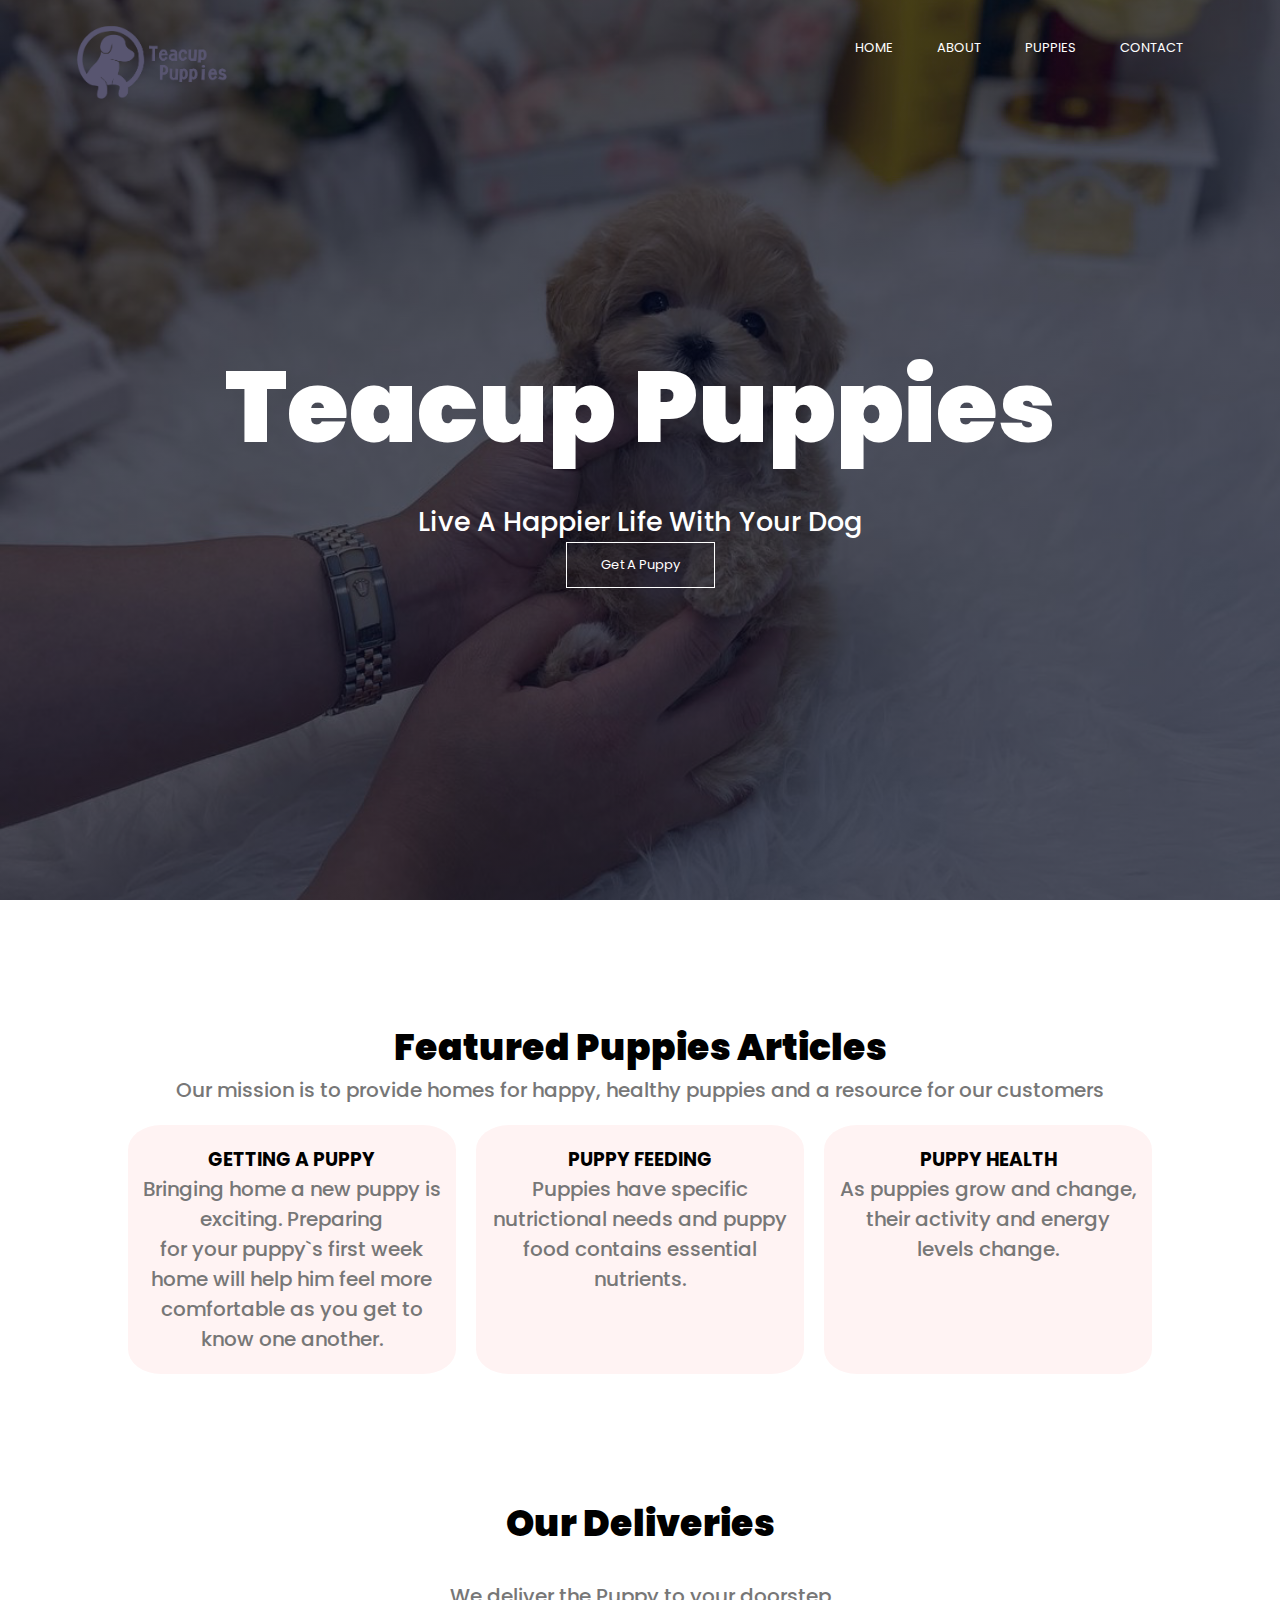
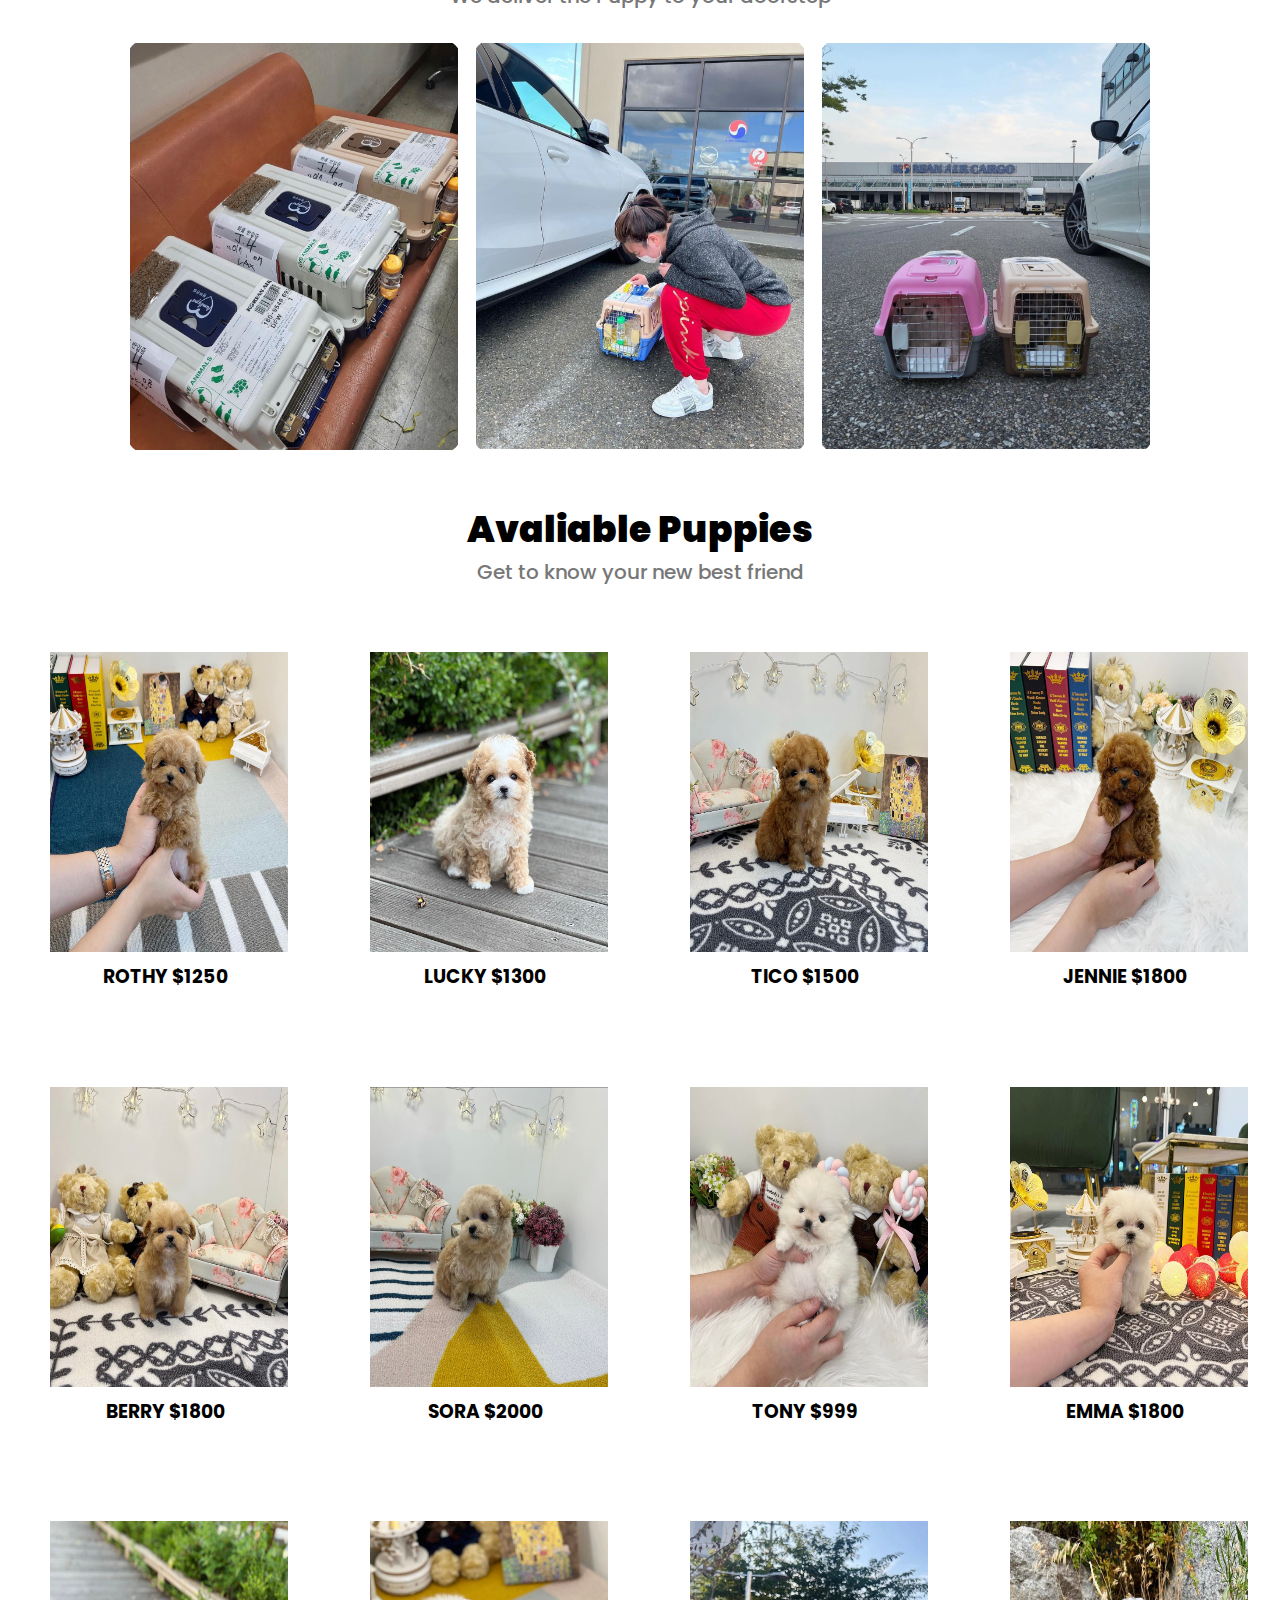
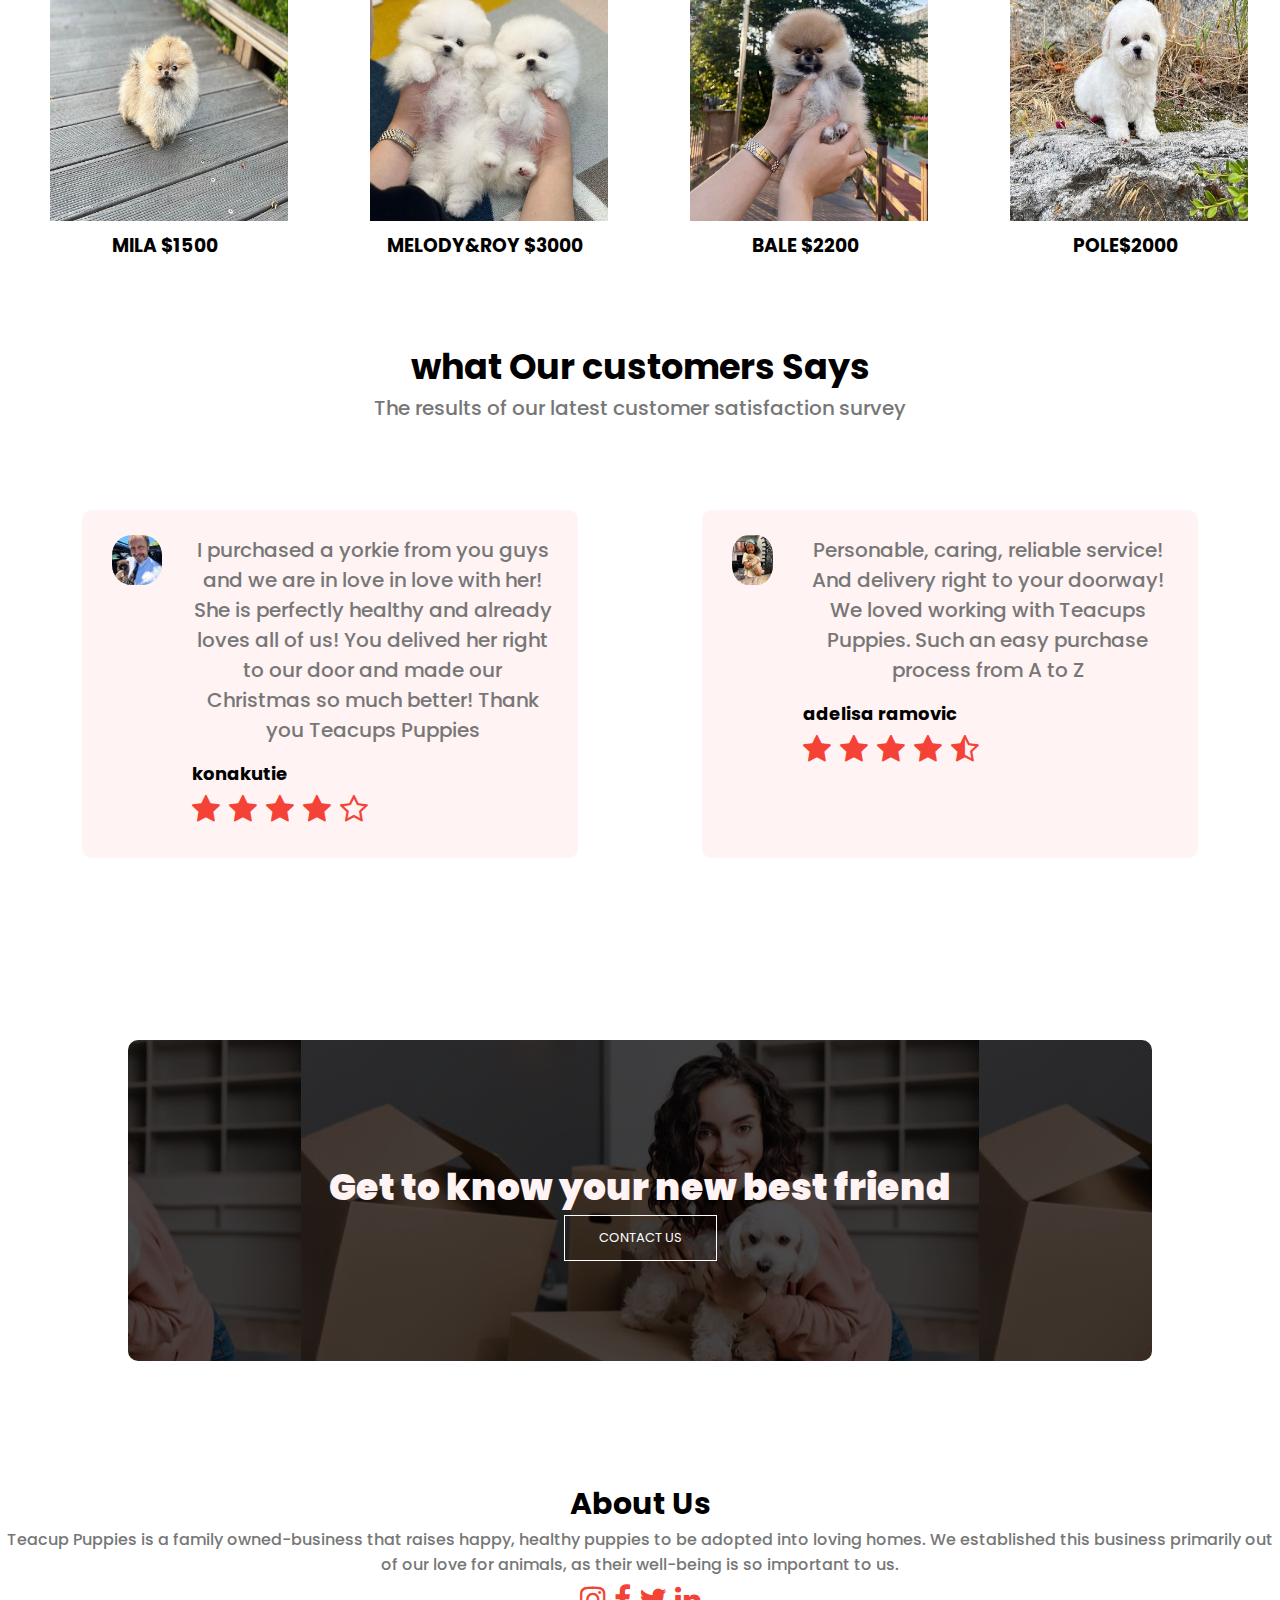
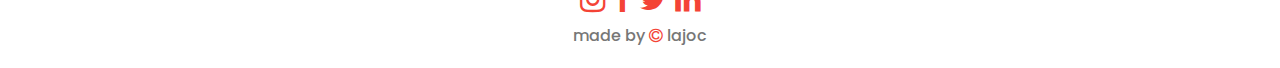
<file: index.html>
<!DOCTYPE html>
<html lang="en"> 
<head>
    <meta charset="UTF-8">
    <meta http-equiv="X-UA-Compatible" content="IE=edge">
    <meta name="viewport" content="width=device-width, initial-scale=1.0">
    <title>DOGS</title>
    <link rel="stylesheet" href="style.css">
    <link rel="preconnect" href="https://fonts.googleapis.com"> 
<link rel="preconnect" href="https://fonts.gstatic.com" crossorigin> 
<link href="https://fonts.googleapis.com/css2?family=Poppins:wght@300;400;500;600&display=swap" rel="stylesheet">
<link rel="stylesheet" href="https://stackpath.bootstrapcdn.com/font-awesome/4.7.0/css/font-awesome.min.css">
</head>
</head>

<body>
    <section class="header">
<nav>
    <a href="index.html"><img src="./img/dog 28.png" width="10px"></a>
    <div class="nav-links" id="navLinks">
        <i class="fa fa-times" onclick="hideMenu()"></i>
<ul>
    <li><a href="index.html">HOME</a></li>
    <li><a href="about.html">ABOUT</a></li>
    <li><a href="puppies.html">PUPPIES</a></li>  
    
    <li><a href="contact.html">CONTACT</a></li> 
</ul>
    </div>
    <i class="fa fa-bars" onclick="showMenu()"></i>
</nav>
 
<div class="text-box"> 
<h1>Teacup Puppies</h1>
<p>Live A Happier Life With Your Dog</p>
<a href="puppies.html" class="hero-btn">Get A Puppy</a>
</div>
    </section>

<!-- puppies -->


<section class="puppies">
<h1>Featured Puppies Articles</h1>
<p>Our mission is to provide homes for happy, healthy puppies and a resource for our customers</p>

<div class="row">
    <div class="puppies-col">
        <h3>GETTING A PUPPY </h3>
        <P>Bringing home a new puppy is exciting. Preparing <br>
            for your puppy`s first week home will help him feel more
           <br> comfortable as you get to know one another.
        </P>

    </div> 
    <div class="puppies-col">
        <h3>PUPPY FEEDING</h3>
        <P>Puppies have specific <br> nutrictional needs and
            puppy food contains essential nutrients. 
        </P>

    </div> 
    <div class="puppies-col">
        <h3>PUPPY HEALTH</h3>
        <P>
            As puppies grow and change, <br> their activity and energy levels change. 
        </P>

    </div> 

</div>

</section>

<section>
    
<section class="place">
    <h1> Our Deliveries</h1>
    <p>We deliver the Puppy to your doorstep </p>
     
    <div class="row">
          <div class="place-col">
            <img src="img/IMG_E1030.JPG">
            <div class="layer">
                <h3>UNITED STATES</h3>
    
            </div>
    </div>
    <!-- </div> -->
    <!-- <div class="row"> -->
        <div class="place-col">
          <img src="img/IMG_E1106.JPG" width="200px">
          <div class="layer">
              <h3>UNITED KINGDOM</h3>
    
          </div>
    </div>
    <div class="place-col">
        <img src="img/IMG_E1021.JPG" width="200px">
        <div class="layer">
            <h3>CANADA</h3>
  
        </div>
  </div>
    


</section>
 
    <section class="Avaliable">
        <h1>Avaliable Puppies </h1>
        <p>Get to know your new best friend</p>
        
        <div class="row">
        <div class="Avaliable-col">
            
            <a href="contact.html"><img src="img/2 (3).JPG" width="100%;"  ></a>
            <h3>ROTHY $1250</h3>
        </div>
        
        
        <div class="Avaliable-col">
          
            <a href="contact.html"><img src="img/2 (4).JPG" width="100%;"  ></a>
                <h3>LUCKY $1300</h3>
        </div>
        
        <div class="Avaliable-col">
            
            <a href="contact.html"><img src="img/2 (6).JPG" width="100%; "  ></a>
            <h3>TICO $1500</h3>
        </div>
        
        
        <div class="Avaliable-col">
            
            <a href="contact.html"><img src="img/2 (7).JPG" width="100%; "  ></a>
            <h3>JENNIE $1800</h3>
        </div>
        </div>
        
        <div class="row">
            <div class="Avaliable-col">
                
                <a href="contact.html"><img src="img/2 (8).JPG" width="100%;"  ></a>
                <h3>BERRY $1800</h3>
            </div>
            
            
            <div class="Avaliable-col">
              
                <a href="contact.html"><img src="img/2 (9).JPG" width="100%;"  ></a>
                    <h3>SORA $2000</h3>
            </div>
            
            <div class="Avaliable-col">
                
                <a href="contact.html"><img src="img/2 (10).JPG" width="100%; "  ></a>
                <h3>TONY $999</h3>
            </div>
            
            
            <div class="Avaliable-col">
                
                <a href="contact.html"><img src="img/2 (11).JPG" width="100%; " ></a>
                <h3>EMMA $1800</h3>
            </div>
        </div>
        
        <div class="row">
            <div class="Avaliable-col">
                
                <a href="contact.html"><img src="img/02.JPG" width="100%;"  ></a>
                <h3>MILA $1500</h3>
            </div>
            
            
            <div class="Avaliable-col">
              
                <a href="contact.html"><img src="img/002.JPG" width="100%;"  ></a>
                    <h3>MELODY&ROY $3000</h3>
            </div>
            
            <div class="Avaliable-col">
                
                <a href="contact.html"><img src="img/003.JPG" width="100%; " ></a>
                <h3>BALE $2200</h3>
            </div>
            
            
            <div class="Avaliable-col">
                
                <a href="contact.html"><img src="img/004.JPG" width="100%;"></a>
                <h3>POLE$2000</h3>
            </div>
        
             
</section> 
   
<section  class="testimonials">
    <h3> what Our customers Says</h3>
    <p> The results of our latest customer satisfaction survey</p>
    
    <div class="row">
       <div class="testimonials-row">
        <img src="img/IMG_E1017.JPG">
        <div>
            <p>I purchased a yorkie from you guys and
                we are in love in love with her! She is perfectly
                healthy and already loves all of us! You delived her
                right to our door and made our Christmas so much better!
                Thank you Teacups Puppies
            </p>
            <h4>konakutie</h4>
            <i class="fa fa-star"></i>
                <i class="fa fa-star"></i>
                <i class="fa fa-star"></i>
                <i class="fa fa-star"></i>
                <i class="fa fa-star-o"></i>
        </div>
        </div>
        <div class="testimonials-row">
            <img src="img/IMG_E1029.JPG">
            <div>
                <p>Personable, caring, reliable service! And delivery
                    right to your doorway! We loved working with Teacups Puppies.
                    Such an easy purchase process from A to Z 
                </p>
                <h4>adelisa ramovic</h4>
                <i class="fa fa-star"></i>
                <i class="fa fa-star"></i>
                <i class="fa fa-star"></i>
                <i class="fa fa-star"></i>
                <i class="fa fa-star-half-o"></i>
            </div>
    

       </div> 

    </div>
</section>

<!-- ending -->
<section class="ctu">
<h1>Get to know your new best friend</h1>
<a href="contact.html" class="hero-btn">CONTACT US</a>
</section>

<!-- footer -->

<section class="footer">
    <h4>About Us</h4>
    <p>Teacup Puppies is a family owned-business that
        raises happy, healthy puppies to be adopted into
        loving homes. We established this business primarily out
        of our love for animals, as their well-being is so important
        to us.
    </p>
    <div class="icons">
        <i class="fa fa-instagram"></i>
                <i class="fa fa-facebook"></i>
                <i class="fa fa-twitter"></i>
                <i class="fa fa-linkedin"></i>
</div>
<p>made by <i class="fa fa-copyright"></i> lajoc </p>




</section>












<!-- javascript for toggle menu -->
<script>
    var navLinks = document.getElementById("navLinks");
function showMenu(){
    navLinks.style.right = "0";

}
function hideMenu(){
    navLinks.style.right = "-200px";
}

</script>

<body>

</html>
</file>
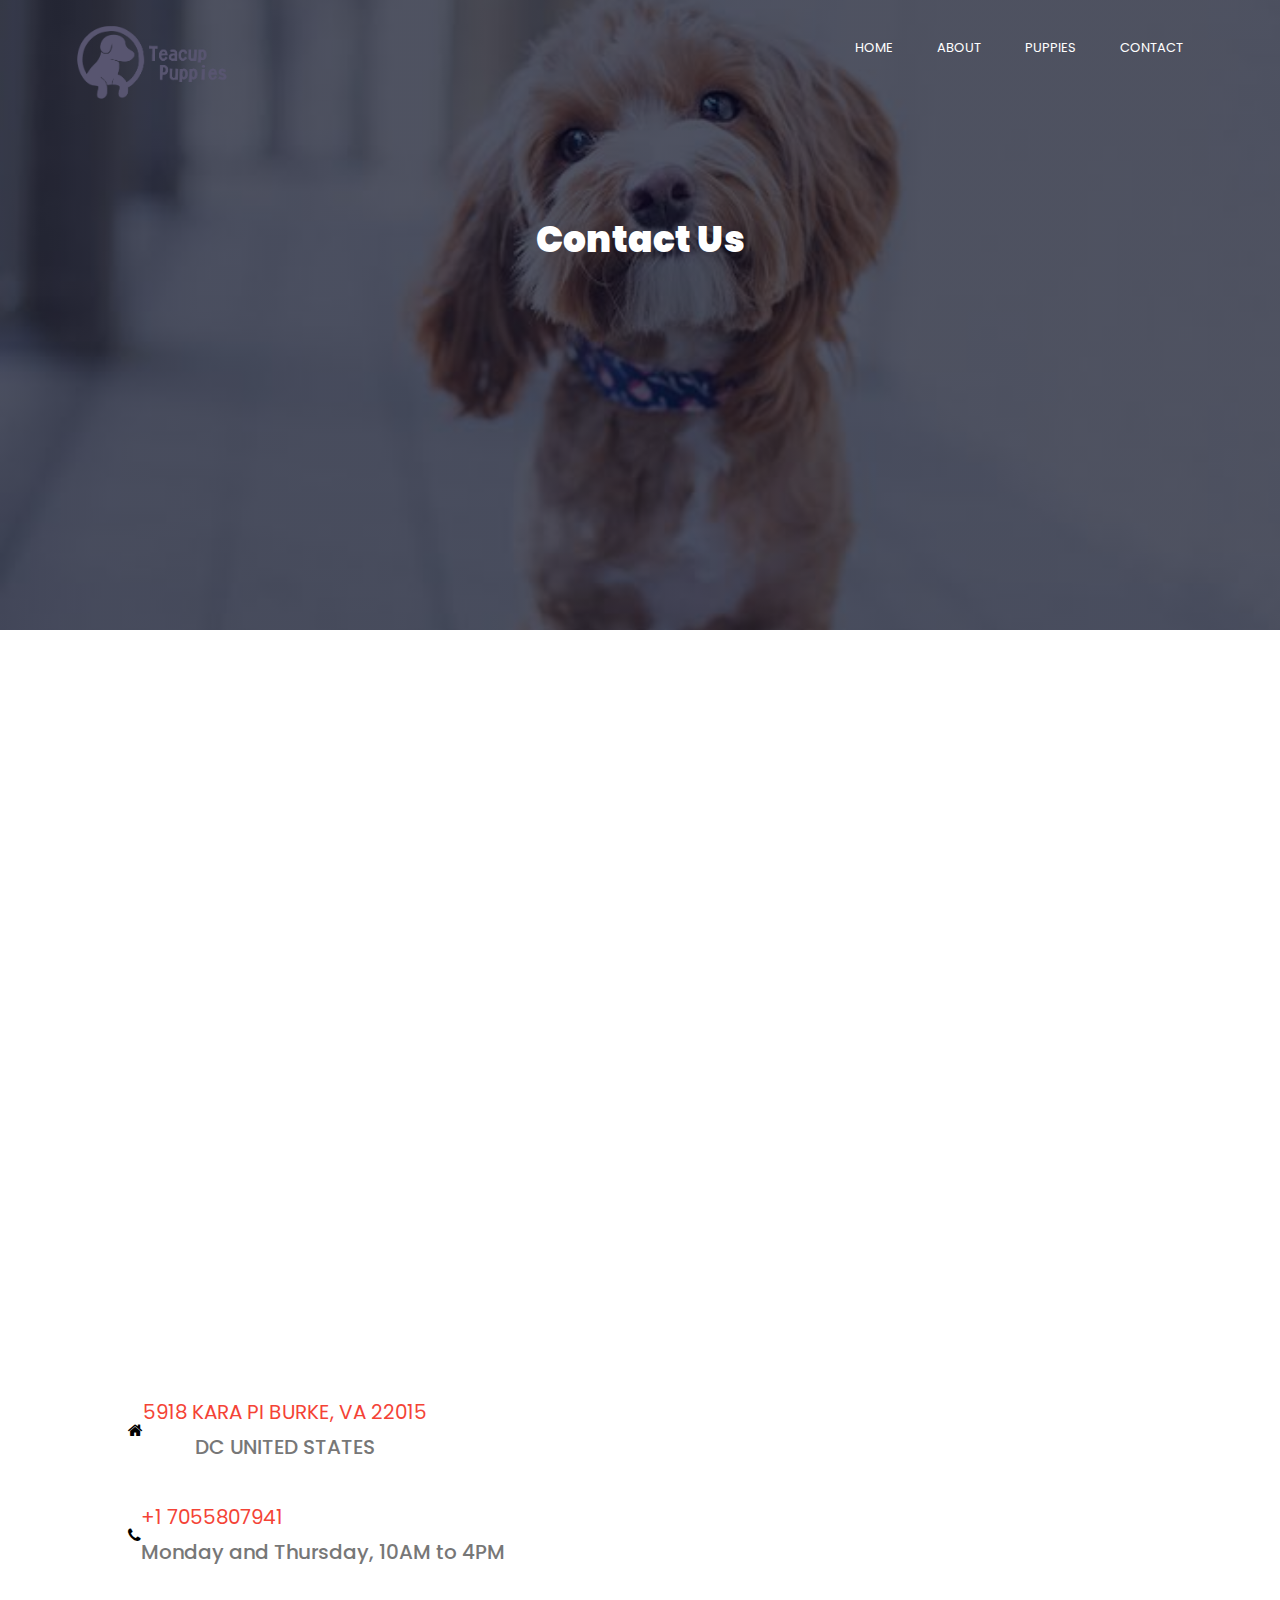
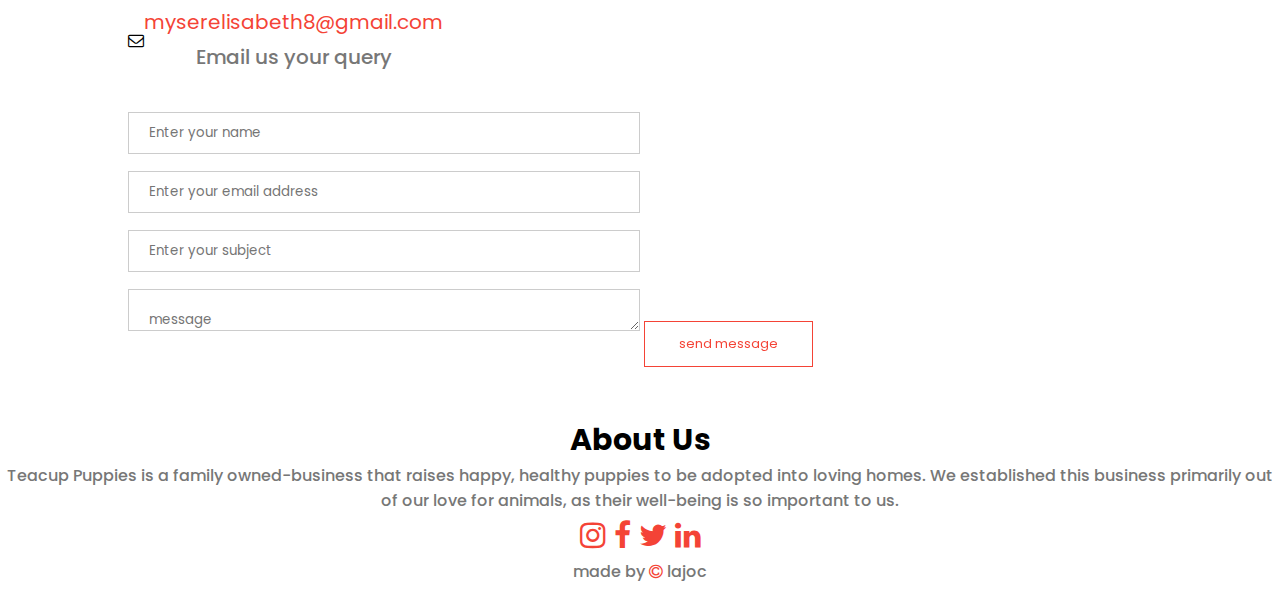
<file: contact.html>
<!DOCTYPE html>
<html lang="en">
<head>
    <meta charset="UTF-8">
    <meta http-equiv="X-UA-Compatible" content="IE=edge">
    <meta name="viewport" content="width=device-width, initial-scale=1.0">
    <title>DOGS</title>
    <link rel="stylesheet" href="style.css">
    <link rel="preconnect" href="https://fonts.googleapis.com"> 
<link rel="preconnect" href="https://fonts.gstatic.com" crossorigin> 
<link href="https://fonts.googleapis.com/css2?family=Poppins:wght@300;400;500;600&display=swap" rel="stylesheet">
<link rel="stylesheet" href="https://stackpath.bootstrapcdn.com/font-awesome/4.7.0/css/font-awesome.min.css">
</head>
</head>

<body>
    <section class="sub-header">
<nav>
    <a href="index.html"><img src="./img/dog 28.png" width="10px"></a>
    <div class="nav-links" id="navLinks">
        <i class="fa fa-times" onclick="hideMenu()"></i>
<ul>
    <li><a href="index.html">HOME</a></li>
    <li><a href="about.html">ABOUT</a></li>
    <li><a href="puppies.html">PUPPIES</a></li>  
    
    <li><a href="contact.html">CONTACT</a></li> 
</ul>
    </div>
    <i class="fa fa-bars" onclick="showMenu()"></i>
</nav>
 
<h1>Contact Us</h1>
    </section>
 <!-- CONTACT us -->
    <section class="location">
        <iframe src="https://www.google.com/maps/embed?pb=!1m18!1m12!1m3!1d6996666.650926983!2d-104.57208388558512!3d31.100249188334125!2m3!1f0!2f0!3f0!3m2!1i1024!2i768!4f13.1!3m3!1m2!1s0x864070360b823249%3A0x16eb1c8f1808de3c!2sTexas%2C%20USA!5e0!3m2!1sen!2sng!4v1658708161829!5m2!1sen!2sng" width="800" height="600" style="border:0;" allowfullscreen="" loading="lazy" 
        referrerpolicy="no-referrer-when-downgrade"></iframe>

 </section>


<section class="Contact-Us">
    <div class="Contact-col">
        <div>
            <i class="fa fa-home"></i>
            <span>
                <h5>5918 KARA PI BURKE, VA 22015</h5>
                <p>DC UNITED STATES</p>
            </span>      
        </div>
        <div>
            <i class="fa fa-phone"></i>
            <span>
                <h5>+1 7055807941</h5>
                <p>Monday and Thursday, 10AM to 4PM</p>
            </span>      
        </div>
        <div>
            <i class="fa fa-envelope-o"></i>
            <span>
                <h5>myserelisabeth8@gmail.com</h5>
                <p>Email us your query</p>
            </span>      
        </div>
     </div>
    <div class="Contact-col">
<form action="form.php" method="post">
<input type="text" name="name" placeholder="Enter your name" required>
<input type="email" name="email" placeholder="Enter your email address" required>
<input type="text" name="subject" placeholder="Enter your subject" required>
<textarea rows="8" name="message" placeholder="message" required></textarea>
<button type="submit" class="hero-btn red-btn">send message</button>
     
</form>

    </div>
</div>


</section>







<!-- footer -->

<section class="footer">
    <h4>About Us</h4>
    <p>Teacup Puppies is a family owned-business that
        raises happy, healthy puppies to be adopted into
        loving homes. We established this business primarily out
        of our love for animals, as their well-being is so important
        to us.
    </p>
    <div class="icons">
        <i class="fa fa-instagram"></i>
                <i class="fa fa-facebook"></i>
                <i class="fa fa-twitter"></i>
                <i class="fa fa-linkedin"></i>
</div>
<p>made by <i class="fa fa-copyright"></i> lajoc </p>




</section>












<!-- javascript for toggle menu -->
<script>
    var navLinks = document.getElementById("navLinks");
function showMenu(){
    navLinks.style.right = "0";

}
function hideMenu(){
    navLinks.style.right = "-200px";
}

</script>

<body>

</html>
</file>
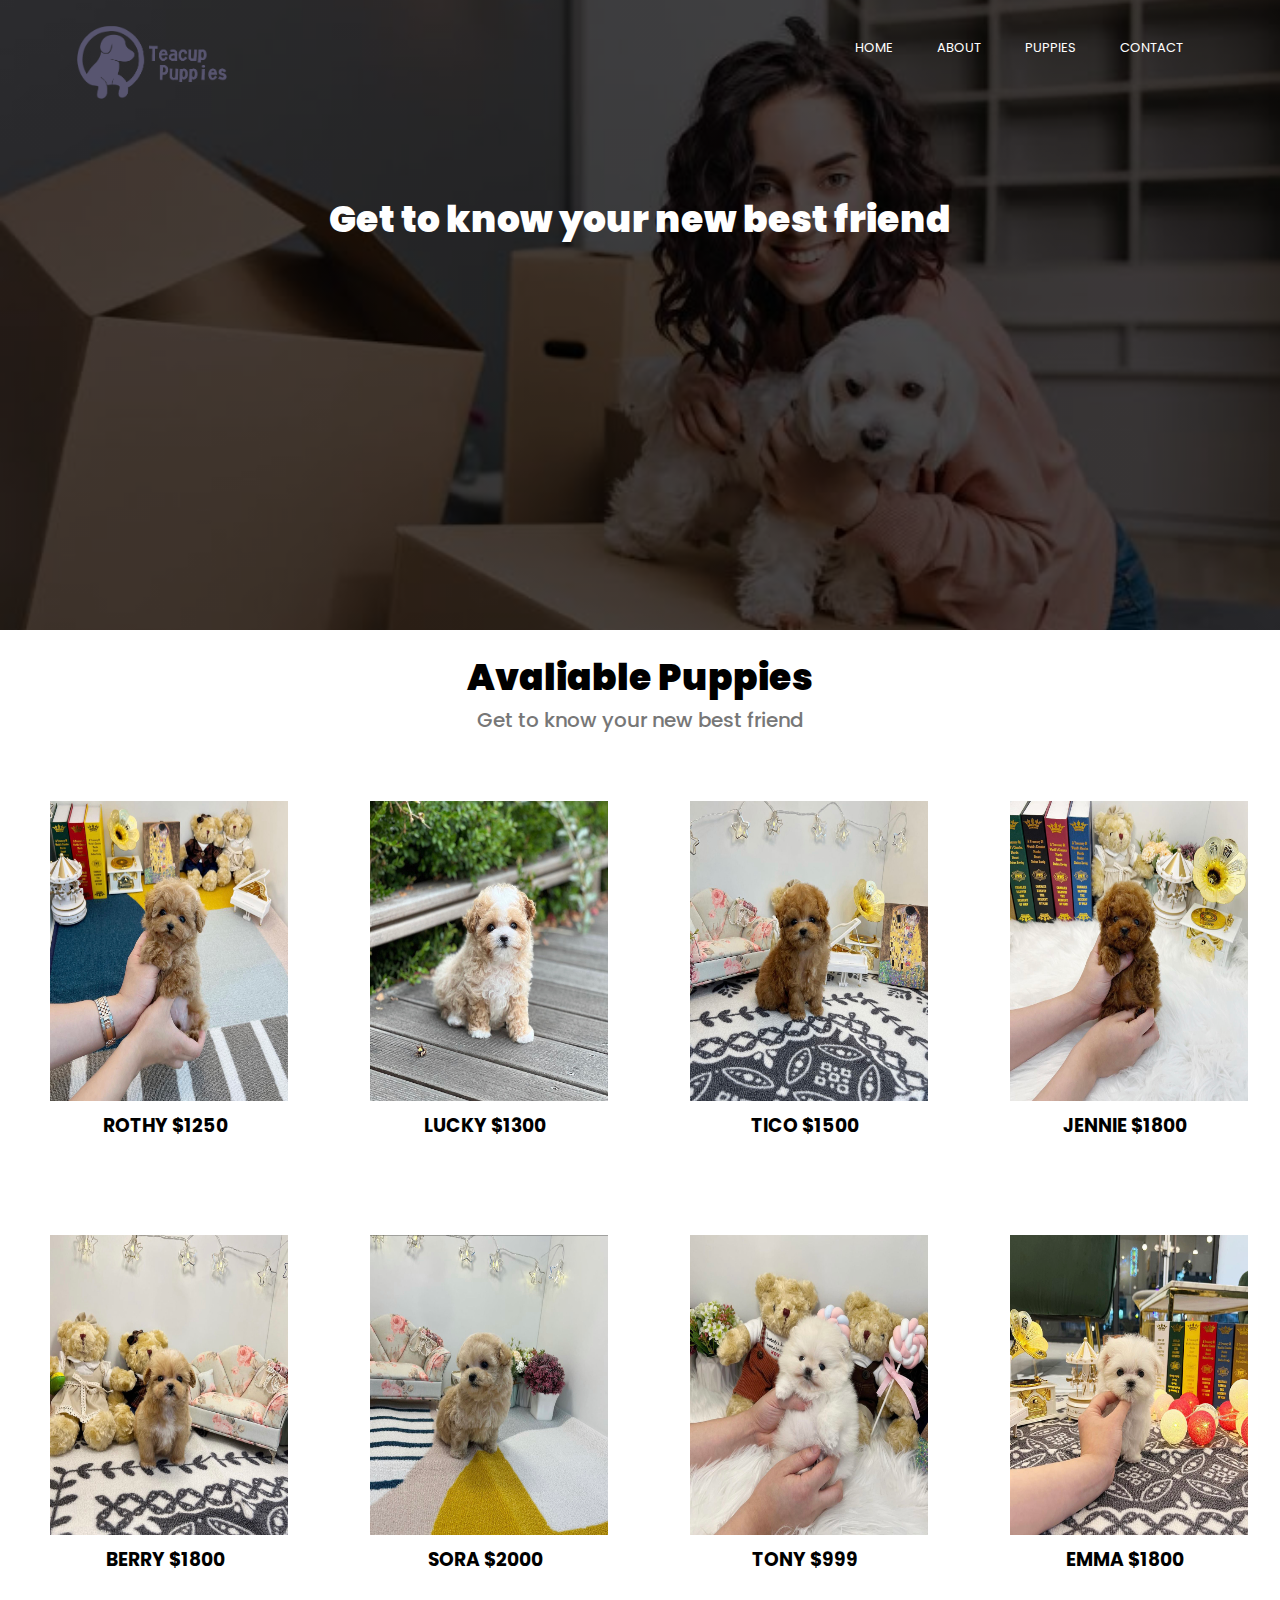
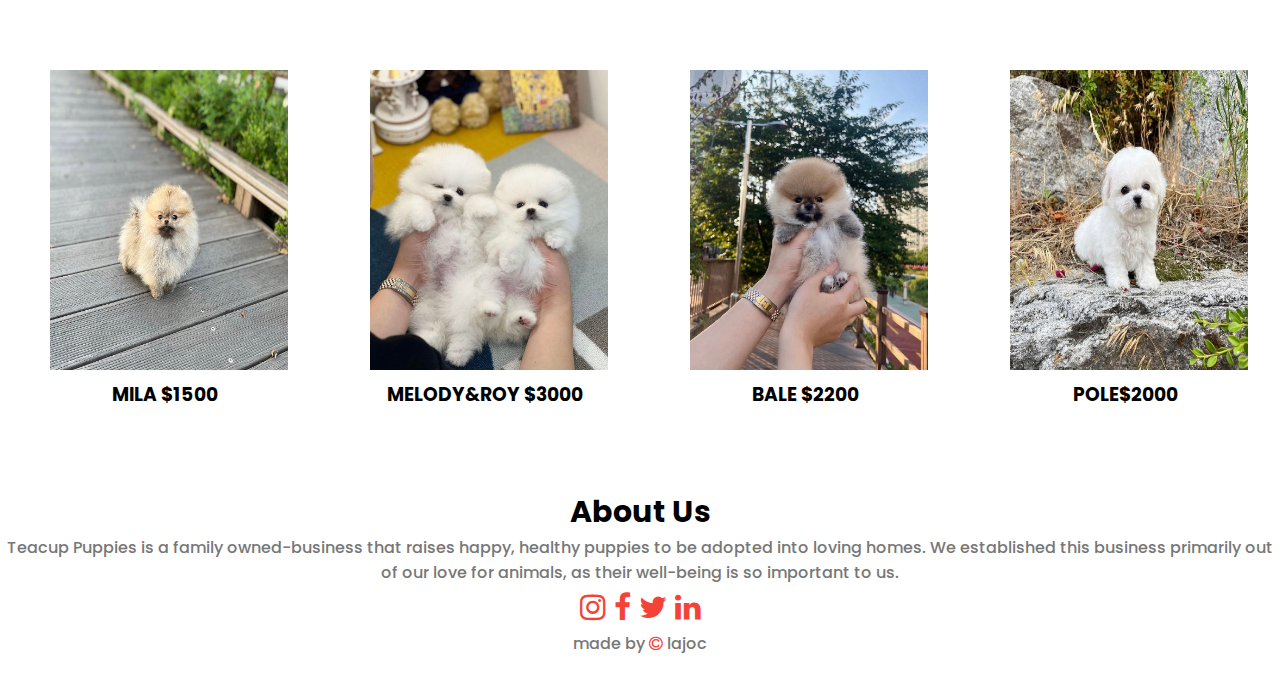
<file: puppies.html>
<!DOCTYPE html>
<html lang="en">
<head>
    <meta charset="UTF-8">
    <meta http-equiv="X-UA-Compatible" content="IE=edge">
    <meta name="viewport" content="width=device-width, initial-scale=1.0">
    <title>DOGS</title>
    <link rel="stylesheet" href="style.css">
    <link rel="preconnect" href="https://fonts.googleapis.com"> 
<link rel="preconnect" href="https://fonts.gstatic.com" crossorigin> 
<link href="https://fonts.googleapis.com/css2?family=Poppins:wght@300;400;500;600&display=swap" rel="stylesheet">
<link rel="stylesheet" href="https://stackpath.bootstrapcdn.com/font-awesome/4.7.0/css/font-awesome.min.css">
</head>
</head>

<body>
    <section class="sub-sub-header">
<nav>
    <a href="index.html"><img src="./img/dog 28.png" width="10px"></a>
    <div class="nav-links" id="navLinks">
        <i class="fa fa-times" onclick="hideMenu()"></i>
<ul>
    <li><a href="index.html">HOME</a></li>
    <li><a href="about.html">ABOUT</a></li>
    <li><a href="puppies.html">PUPPIES</a></li>  
    
    <li><a href="contact.html">CONTACT</a></li> 
</ul>
    </div>
    <i class="fa fa-bars" onclick="showMenu()"></i>
</nav>
 
<h1>Get to know your new best friend<h1>
    
    </section>
<!-- puppies -->
 
<section class="Avaliable">
    <h1>Avaliable Puppies </h1>
    <p>Get to know your new best friend</p>
    
    <div class="row">
    <div class="Avaliable-col">
        
        <a href="contact.html"><img src="img/2 (3).JPG" width="100%;"  ></a>
        <h3>ROTHY $1250</h3>
    </div>
    
    
    <div class="Avaliable-col">
      
        <a href="contact.html"><img src="img/2 (4).JPG" width="100%;"  ></a>
            <h3>LUCKY $1300</h3>
    </div>
    
    <div class="Avaliable-col">
        
        <a href="contact.html"><img src="img/2 (6).JPG" width="100%; "  ></a>
        <h3>TICO $1500</h3>
    </div>
    
    
    <div class="Avaliable-col">
        
        <a href="contact.html"><img src="img/2 (7).JPG" width="100%; "  ></a>
        <h3>JENNIE $1800</h3>
    </div>
    </div>
    
    <div class="row">
        <div class="Avaliable-col">
            
            <a href="contact.html"><img src="img/2 (8).JPG" width="100%;"  ></a>
            <h3>BERRY $1800</h3>
        </div>
        
        
        <div class="Avaliable-col">
          
            <a href="contact.html"><img src="img/2 (9).JPG" width="100%;"  ></a>
                <h3>SORA $2000</h3>
        </div>
        
        <div class="Avaliable-col">
            
            <a href="contact.html"><img src="img/2 (10).JPG" width="100%; "  ></a>
            <h3>TONY $999</h3>
        </div>
        
        
        <div class="Avaliable-col">
            
            <a href="contact.html"><img src="img/2 (11).JPG" width="100%; " ></a>
            <h3>EMMA $1800</h3>
        </div>
    </div>
    
    <div class="row">
        <div class="Avaliable-col">
            
            <a href="contact.html"><img src="img/02.JPG" width="100%;"  ></a>
            <h3>MILA $1500</h3>
        </div>
        
        
        <div class="Avaliable-col">
          
            <a href="contact.html"><img src="img/002.JPG" width="100%;"  ></a>
                <h3>MELODY&ROY $3000</h3>
        </div>
        
        <div class="Avaliable-col">
            
            <a href="contact.html"><img src="img/003.JPG" width="100%; " ></a>
            <h3>BALE $2200</h3>
        </div>
        
        
        <div class="Avaliable-col">
            
            <a href="contact.html"><img src="img/004.JPG" width="100%;"></a>
            <h3>POLE$2000</h3>
        </div>
    
         
</section> 









<!-- footer -->

<section class="footer">
    <h4>About Us</h4>
    <p>Teacup Puppies is a family owned-business that
        raises happy, healthy puppies to be adopted into
        loving homes. We established this business primarily out
        of our love for animals, as their well-being is so important
        to us.
    </p>
    <div class="icons">
        <i class="fa fa-instagram"></i>
                <i class="fa fa-facebook"></i>
                <i class="fa fa-twitter"></i>
                <i class="fa fa-linkedin"></i>
</div>
<p>made by <i class="fa fa-copyright"></i> lajoc </p>




</section>












<!-- javascript for toggle menu -->
<script>
    var navLinks = document.getElementById("navLinks");
function showMenu(){
    navLinks.style.right = "0";

}
function hideMenu(){
    navLinks.style.right = "-200px";
}

</script>

<body>

</html>
</file>
<file: style.css>
*{
    margin: 0;
    padding: 0;
    font-family: 'Poppins', sans-serif;
}
.header{
    min-height: 100vh;
    width: 100%;
    background-image:linear-gradient(rgba(4,9,30,0.7) ,
    rgba(4,9,30,0.7)), url(./img/2\ \(1\).JPG);     
    background-position: center;
    background-size: cover;
    position: relative;

}
nav{
    display: flex;
    padding: 2% 6%;
    justify-content: space-between;
    align-content: center;
}
nav img{
    width: 150px;
}
.nav-links{
    flex: 1; 
    text-align: right;
    padding: 0px -90px ;

}
.nav-links ul li{
    list-style: none;
    display: inline-block;
    padding: 8px 20px ;
    position: relative;
    
}
.nav-links ul li a{
    color: white;
    text-decoration: none;
    font-size: 13px;
    text-align: left;
}
.nav-links ul li::after{
    content: '';
    width: 0%;
    height: 2px;
    background: #f44336;
    display: block;
    margin: auto;
    transition: 0.5s; 

}
.nav-links ul li:hover::after{
    width: 100% ;
}
  .text-box{
width: 90%;
color: #fff;
position:absolute;
top:50%;
left: 50%;
transform: translate(-50%, -50%);
text-align: center;
 }  
.text-box h1{
    font-size:  100px; 

    margin: 20px;
}
.text-box p{
    margin: 20px, 0 40px;
    font-size: 27px;
    color: #fff; 
    
}
.hero-btn{
    display: inline-block;
    text-decoration: none;
    color: #fff; 
    border:1px solid white ;
    padding: 12px 34px;
    font-size: 13px;
    background: transparent;
    position: relative;
    cursor: pointer;

}
.hero-btn:hover{ 
border: 1px solid red;
background: red;
transition: 1s;
} 
nav .fa{
    display: none;
}

@media (Max-width: 800px){
    .text-box h1{
        font-size:  40px; 
        
    } 
    body, html{
        width: 100%;
        overflow-x: hidden;
    }

.nav-links ul li{
    display: block;
}
.nav-links{
    position: fixed;
    background: red;
    height: 100vh;
    width: 200px; 
    top: 0;
    right: -200px;
    text-align: left;
    z-index: 2;
    transition: 1s;
}
nav .fa{
    display: block;
    color: white;
    margin: 20px;
    font-size: 22px;
    cursor: pointer;
}
.nav-links ul{
    padding: 30px;
}
.row{
    flex-direction: column;
}
.Avaliable h1{
    display: ;
}
}

/* puppies */


.puppies{
    width: 80%;
    margin: auto;
    text-align: center;
    padding-top: 100px;
}
h1{
    font-size: 36px;
    font-weight: 900;
   margin-top: 20px;
}
p{
    color: #777;
    font-size: 20px;
    font-weight: 500;
    line: height 22px; 
       
}
h3{
    
    text-align: center;
    font-weight: 700;
}
    .row{
    margin-top: 2%;
    display: flex;
    justify-content: space-between;
    font-weight: 50;
    
}
.puppies-col{
    flex-basis: 32%;
    background: #fff3f3;
    border-radius: 10%;
    margin-bottom: 5%;
    padding: 20px 12px;
    box-sizing: border-box;
    transition: 0.3s;
}
.puppies-col:hover{
    box-shadow: 0 0 20px 0px rgba(0,0,0,0.4);

}
.place{
    width: 80%;
   
    margin: auto;
    text-align: center;
    padding-top: 50px;
   
}
.place p{
    margin: 30px;
}

.place-col{
     flex-basis: 32%;
     border-radius: 15px; 
     margin-bottom: 30px;
     position: relative;
     overflow: hidden;
     padding: 2px;
}

.place-col img{
    width: 100%;
    display: block;
    
}

   
    

.layer{
    background: transparent;
    height: 100%;
    width: 100%;
    position: absolute;
    top: 0;
    left: 0;
    transition: 0.5s;
  
    
}
.layer:hover{
    background: rgba(226,0,0,0.7);

}
.layer h3{
width: 100%;
font-weight: 500;
color: #fff;
font-size: 26px;
bottom: 0; 
left: 50%;
transform: translatex(-50%);
position: absolute;
opacity: 0;
transition: 0.5s;
}
.layer:hover h3{
    bottom: 49%;
    opacity: 1;
} 
.Avaliable h1, p {
    
    text-align: center;
}
.Avaliable-col{
    padding: 30px 30px;
   display:grid;
   width: 100%;
    margin-left: 10px;
   
}

.Avaliable-col a{
    color: rgb(71, 7, 7);
    transition: 0.5s;
     text-decoration: none;
    display: flex;
    height: 300px;
    width: 95%;
    margin: 10px;
    
}

    


.Avaliable-col li{
    list-style: none;
}
.Avaliable-col li:hover{
    background: rgb(10, 10, 10);
    transition: 1s;
    color: #fff;
}
/* testimonials */
.testimonials{
    margin-top: 30px;
    padding: 20px;
    font-size: 30px;
    text-align: center;
}
.testimonials-row{
    flex-basis: 44%;
    border-radius: 10px;
    margin:5%;
    text-align: left;
    background:#fff3f3 ;
    padding: 25px;
    cursor: pointer;
    display: flex;

}
.testimonials-row img{
    height: 50px;
    margin-left: 5px;
    margin-right: 30px;
    border-radius: 40%;

}
.testimonials-row p{
    padding: 0;
}
.testimonials-row h4{
    margin-top: 15px;
    text-align: lefts;
    font-weight: bold;
    font-size: large;
} 
.testimonials-row .fa{
color: #f44336;
}
 @media(max-width: 700px){
    .testimonials-row{
        margin-left: 0px;
        margin-right: 15px ;
    }
    .testimonials-row p{
        font-weight: 30px;
        font-size: medium;}
  .testimonials-row .fa{
    color: #f44336;
    size: 20px;
 }
 
.Avaliable-col a{
    box-sizing: border-box;}
}
.ctu{
    margin: 100px auto ;
    width: 80%;
    background-image:linear-gradient(rgba(0,0,0,0.7),rgba(0,0,0,0.7)),url(img/ctu.JPG);
     background-position: center;
     background: cover;
     border-radius: 10px;
     text-align: center;
     padding:  100px 0;
     
}
.ctu h1{
    text-decoration: none;
    color: #fff3f3;
    margin-bottom: 
}
@media(max-width:700px){
    .ctu h1{
        font-size: 24px;
    }
}
.footer{
    text-align: center;
    font-size: 30px;
    margin-top: 30px;
    padding: 20px 0;
    width: 100%;
}
.footer p{
    font-size: medium;

}
.icons .fa{
color:#f44336;

}
.fa-copyright{
    color: #f44336;
}
/* bout us */
.sub-header{
    height: 70vh;
    width: 100%;
    background-image: linear-gradient(rgba(4,9,30,0.7),
    rgba(4,9,30,0.7)),url(img/c1\ \(1\).JPG );
    background-position: center;
    background-size: cover;
    text-align: center;
    color: #fff;
}
.sub-header h1{
    padding: 60px;
}
.about-us{
    width: 80%;
    margin: auto;
    padding: 80px;
    padding-bottom: 50px;
    margin-top: 100px;
}
.about-col{
    flex-basis: 48%;
    padding: 30px 2px;
}
.about-col video{
    width: 100%;
}
.about-col h1{
    padding-top: 0;
}
.about-col p{
    padding: 15px 0 25px;
}
.red-btn{
    border: 1px solid #f44336;
    background: transparent;
    color: #f44336;
}
.red-btn:hover{
    color: #fff;
}
    /* puppies */
.sub-sub-header{
    
    height: 70vh;
    width: 100%;
    background-image:linear-gradient(rgba(0,0,0,0.7),rgba(0,0,0,0.7)),url(img/ctu.JPG);
    background-position: center; 
    background-position: center;
    background-size: cover;
    text-align: center;
    color: #fff;
}
.sub-sub-header h1{
margin-top: 60px;

}
.location{
    width: 80%;
    margin: auto;
    padding: 80px 0;
}
.location iframe{
    width: 100%;
}
.Contact-col input, .Contact-col textarea{
width: 50%;
padding: 20px;
margin-bottom: 17px;
outline: none;
border: 1px solid #ccc;
display: inline-block;
height: 2px;
box-sizing: border-box;
}
.Contact-Us{
width:80% ;
margin: auto;
}
.Contact-col{
flex-basis: 48%;
margin-bottom: 30px;
}
.Contact-col div{
    display: flex;
    align-items: center;
    margin-bottom: 40px;
}
.Contact-col div.fa{
font-size: 28px;
color: #f44336;
margin: 10px;
margin-right: 30px;
}

.Contact-col div p{
    padding: 0;
}
 .Contact-col div h5{ 
    font-size: 20px;
    margin-bottom: 5px;
    color: #f44336;
    font-weight: 400;
}
</file>
